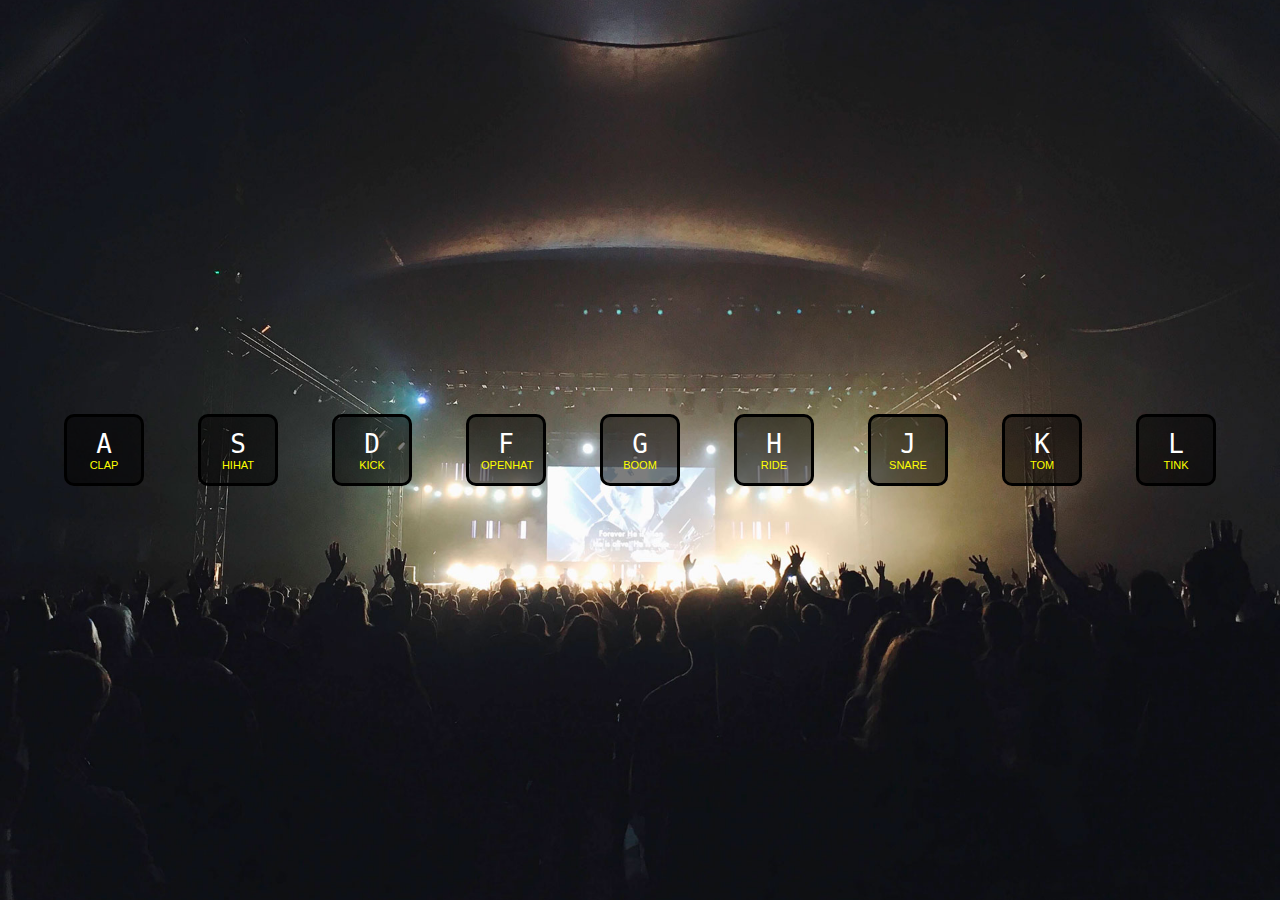
<file: 01 - Drum kit/index.html>
<!DOCTYPE html>
<html lang="en">
<head>
  <meta charset="UTF-8">
  <title>Drum Kit</title>
  <link rel="stylesheet" href="style.css">
</head>
<body>
  <div class="keys">
    <div data-key="65" class="key">
      <kbd>A</kbd>
      <span class="sound">clap</span>
    </div>
    <div data-key="83" class="key">
      <kbd>S</kbd>
      <span class="sound">hihat</span>
    </div>
    <div data-key="68" class="key">
      <kbd>D</kbd>
      <span class="sound">kick</span>
    </div>
    <div data-key="70" class="key">
      <kbd>F</kbd>
      <span class="sound">openhat</span>
    </div>
    <div data-key="71" class="key">
      <kbd>G</kbd>
      <span class="sound">boom</span>
    </div>
    <div data-key="72" class="key">
      <kbd>H</kbd>
      <span class="sound">ride</span>
    </div>
    <div data-key="74" class="key">
      <kbd>J</kbd>
      <span class="sound">snare</span>
    </div>
    <div data-key="75" class="key">
      <kbd>K</kbd>
      <span class="sound">tom</span>
    </div>
    <div data-key="76" class="key">
      <kbd>L</kbd>
      <span class="sound">tink</span>
    </div>
  </div>

  <audio data-key="65" src="sounds/clap.wav"></audio>
  <audio data-key="83" src="sounds/hihat.wav"></audio>
  <audio data-key="68" src="sounds/kick.wav"></audio>
  <audio data-key="70" src="sounds/openhat.wav"></audio>
  <audio data-key="71" src="sounds/boom.wav"></audio>
  <audio data-key="72" src="sounds/ride.wav"></audio>
  <audio data-key="74" src="sounds/snare.wav"></audio>
  <audio data-key="75" src="sounds/tom.wav"></audio>
  <audio data-key="76" src="sounds/tink.wav"></audio>
  <script src="index.js"></script>
</body>
</html>
</file>
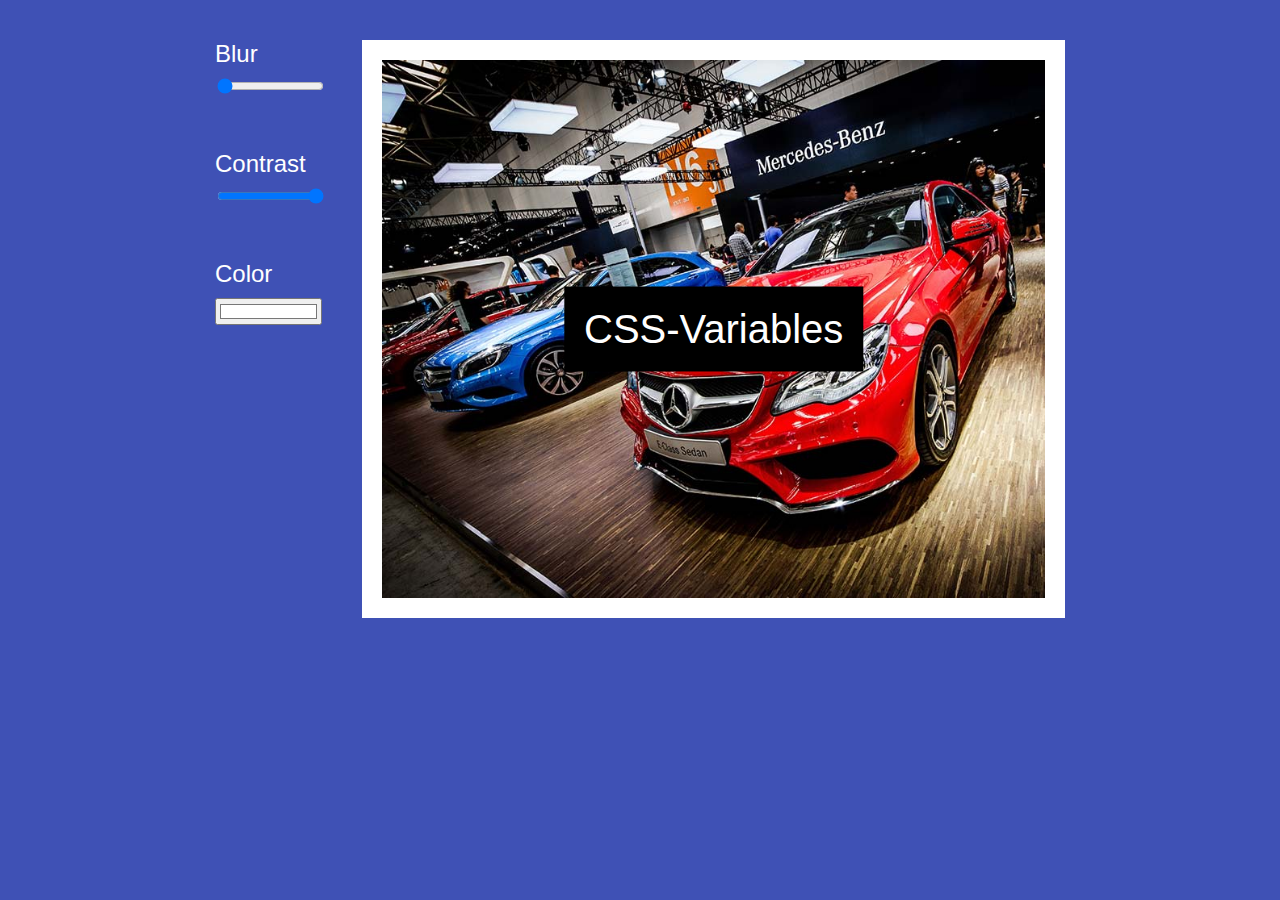
<file: css-variables/index.html>
<!DOCTYPE html>
<html lang="en">
<head>
  <meta charset="UTF-8">
  <title>CSS Variables</title>
  <link rel="stylesheet" href="style.css">
</head>
<body>
  <div class="main">
    <div class="main__controls">
      <label for="blur" class="label">Blur</label>
      <input type="range" name="blur" value="0" data-sizing="px">
      <br>
      <br>
      <br>
      <label for="contrast" class="label">Contrast</label>
      <input type="range" name="contrast" value="100" data-sizing="%">
      <br>
      <br>
      <br>
      <label for="color"  class="label">Color</label>
      <input type="color" name="textColor" value="#ffffff">
    </div>
    <div class="main__frame">
      <p class="image-text">CSS-Variables</p>
      <img class="image" src="./cars.jpg" alt="cars">
    </div>
  </div>
  <script src="index.js"></script>
</body>
</html>
</file>
<file: 01 - Drum kit/style.css>
html,
body {
  height: 100%;
  margin: 0;
  padding: 0;
}

body {
  font-family: Arial, sans-serif;
  background: #000 url('img/bg.jpg') 50% no-repeat;
  background-size: cover;
  display: flex;
  align-items: center;
}

.keys {
  display: flex;
  align-items: center;
  justify-content: space-between;
  width: 90%;
  margin: 0 auto;
}

.key {
  width: 50px;
  padding: 12px;
  background: rgba(0, 0, 0, 0.5);
  border-radius: 10px;
  border: 3px solid #000;
  text-align: center;
  transition: all 0.2s;
}

.key.play {
  border-color: yellow;
  transform: scale(1.2) translateY(-15px);
}

.key kbd {
  display: block;
  color: #fff;
  font-size: 26px;
}

.key .sound {
  display: block;
  color: yellow;
  text-transform: uppercase;
  font-size: 11px;
}
</file>
<file: css-variables/style.css>
:root {
  --blur: 0;
  --contrast: 100%;
  --textColor: #fff;
}

html,
body {
  height: 100%;
  margin: 0;
  padding: 0;
}

body {
  font-family: Arial, sans-serif;
  background: #3F51B5;
}

.main {
  padding: 40px;
  display: flex;
  max-width: 850px;
  margin-left: auto;
  margin-right: auto;
}

.label {
  color: #fff;
  font-size: 24px;
  display: block;
  margin-bottom: 10px;
}

input {
  display: block;
  width: 100%;
}

.main__controls {
  margin-right: 40px;
}

.main__frame {
  position: relative;
  border: 20px solid #fff;
}

.image-text {
  position: absolute;
  top: 50%;
  left: 50%;
  z-index: 1;
  transform: translateX(-50%) translateY(-50%);
  text-align: center;
  background: #000;
  font-size: 40px;
  color: var(--textColor);
  padding: 20px;
  margin: 0;
}

.image {
  display: block;
  max-width: 100%;
  height: auto;
  filter: blur(var(--blur)) contrast(var(--contrast));
}
</file>
